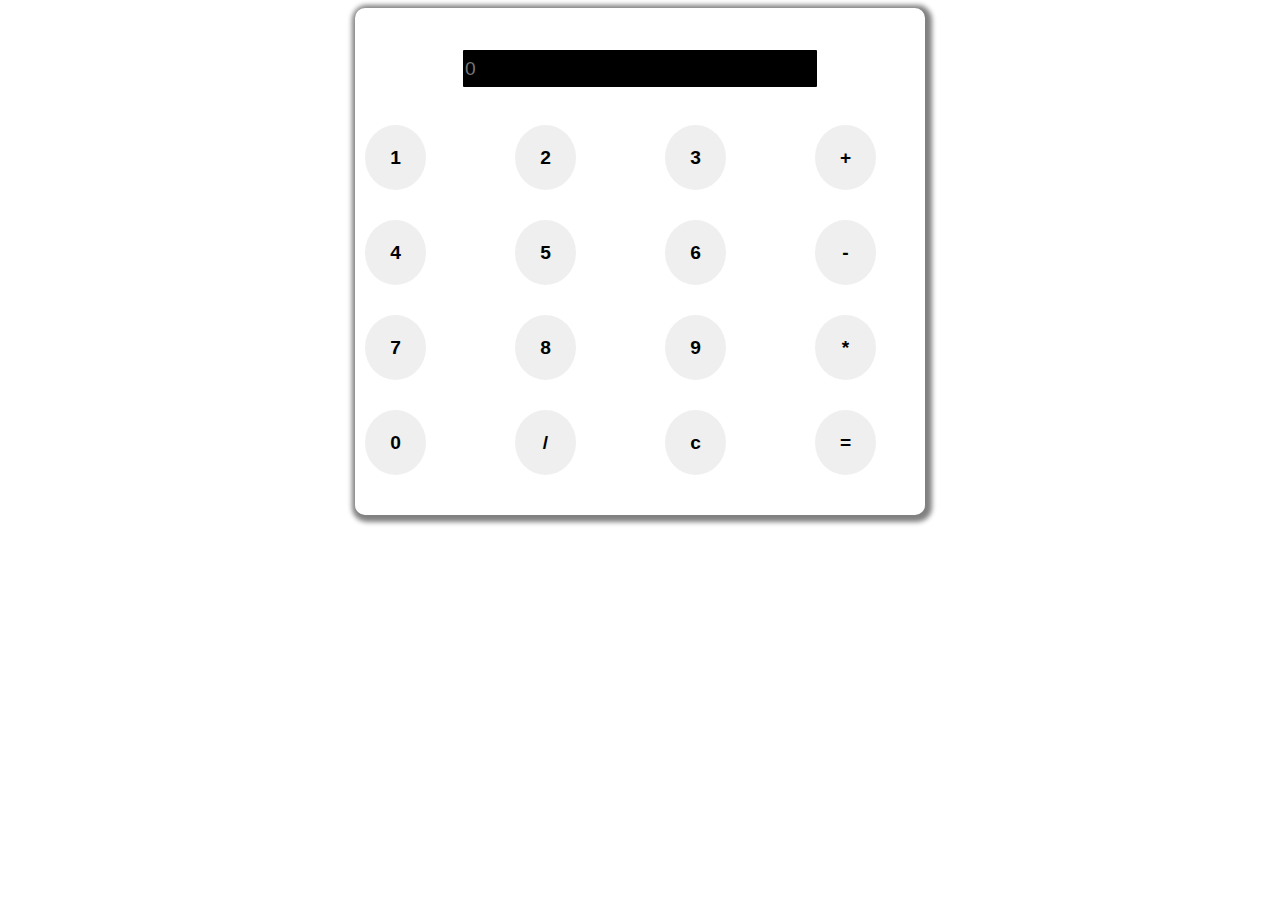
<file: task3(level 1)/index.html>
<!DOCTYPE html>
<html lang="en">
  <head>
    <meta charset="UTF-8" />
    <meta name="viewport" content="width=device-width, initial-scale=1.0" />
    <title>calculator</title>
    <script src="script.js" defer></script>
    <link rel="stylesheet" href="style.css" />
  </head>
  <body>
    <div class="calculator">
      <input type="text" disabled placeholder="0" class="result" /><br /><br />
      <div class="buttons">
        <button class="btns">1</button>
        <button class="btns">2</button>
        <button class="btns">3</button>
        <button class="btns">+</button>
        <button class="btns">4</button>
        <button class="btns">5</button>
        <button class="btns">6</button>
        <button class="btns">-</button>
        <button class="btns">7</button >
        <button class="btns">8</button>
        <button class="btns">9</button>
        <button class="btns">*</button>
        <button class="btns">0</button>
        <button class="btns">/</button>
        <button class="btns">c</button>
        <button class="btns">=</button>
    
      </div>
    </div>
  </body>
</html>
</file>
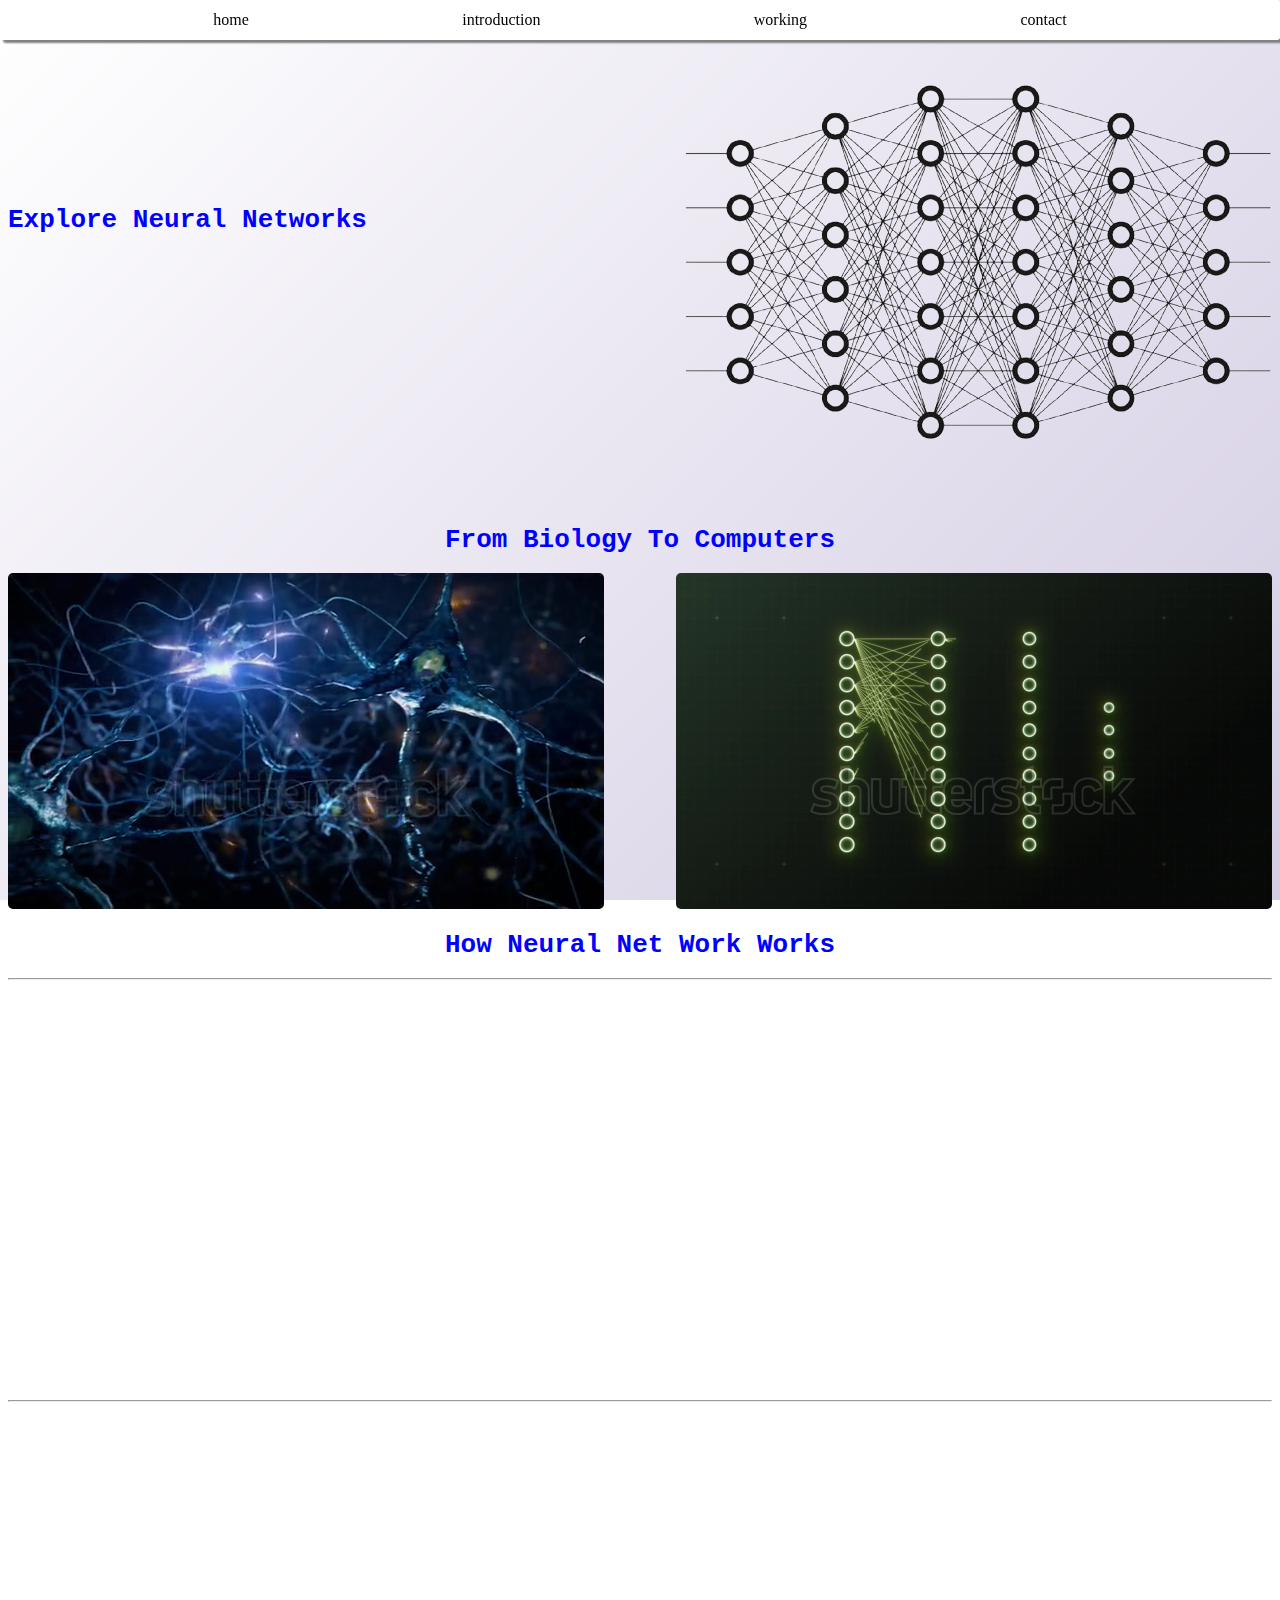
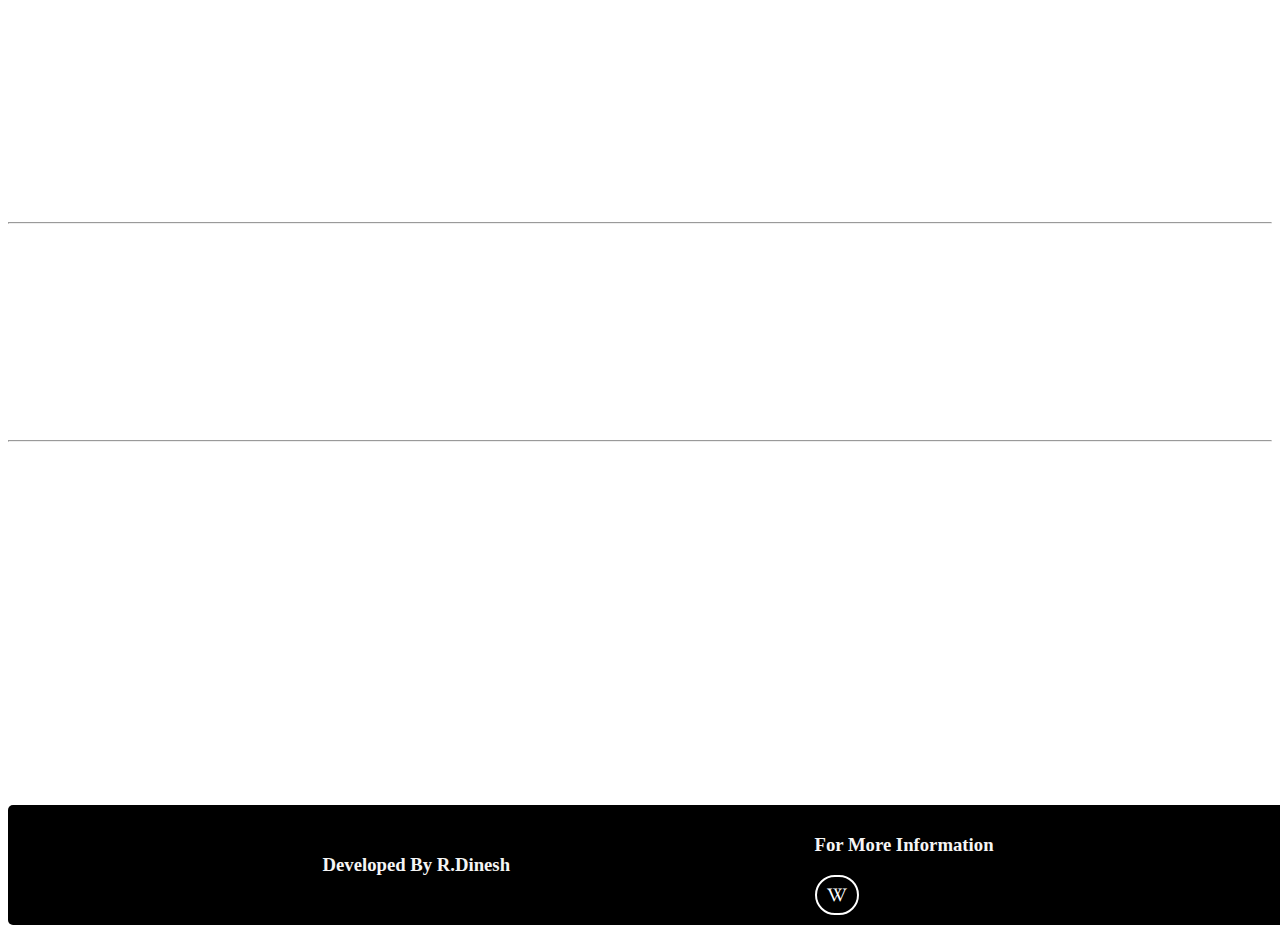
<file: task1(level 1)/task1.html>
<!DOCTYPE html>
<html lang="en">
<head>
    <meta charset="UTF-8">
    <meta name="viewport" content="width=device-width, initial-scale=1.0">
    <title>Landing Page</title>
    <link rel="shortcut icon" href="images/header-image.jpg" type="image/x-icon">
    <link rel="stylesheet" href="https://cdnjs.cloudflare.com/ajax/libs/font-awesome/6.5.1/css/all.min.css">
    <link rel="stylesheet" href="task1.css">
    <script src="task1.js" defer></script>

</head>
<body>
    <header>
        <div class="nav-bar">
            
            <a href="#">home</a>
            <a href="#introduction">introduction</a>
            <a href="#working">working</a>
            <a href="#contact">contact</a>
        </div>
        <div class="header-content js-content">
        <div class="heading">
            <h1>explore neural networks</h1>
        </div>
        <div class="header-image">

        </div>
        </div>

    </header>

    <main>
        <section id="introduction">
            
            <div class="introduction js-content">
                <h1> from biology to computers </h1>
                <div class="intoduction-images">


              <div class="biology-images">
                <video src="images/biology.mp4" autoplay loop playsinline muted></video>
              </div>  
                <div class="neural-network">
                    <video src="images/neuralnetwork.mp4" autoplay loop playsinline muted></video>

                </div>
            </div>
            </div>
        </section>
        <section id="working">
            <div class="working-heading">
                <h1>how neural net work works</h1>
            </div>
            <hr>
            <div class="input-layer js-content">
                <div class="input-layer-image">
                    <video src="images/input-video.mp4" autoplay loop playlines></video>

                </div>
                <div class="input-layer-information">
                    <h2>input-layer</h2>
                    <p>
                        The input layer is the first layer of a neural network <br><br>
It receives raw data (e.g., images, text, numbers) and passes it to the next layer <br><br>
Each neuron in the input layer represents a feature of the data <br><br>

                    </p>
                </div>
            </div>
            <hr>
            <div class="hidden-layer js-content">
                <div class="hidden-layer-image">
                    <video src="images/hidden-layer.mp4"  autoplay loop  playlines muted>

                    </video>
                </div>
                <div class="hidden-layer-information">
                    <h3>hidden layer</h3>
                    <p>The hidden layer processes the input data by applying weights and activation functions <br> <br>
                        It detects patterns, features, and relationships that the input layer alone cannot understand. <br> <br>
                        A neural network can have one or multiple hidden layers (Deep Learning = many hidden layers). <br> <br></p>
                </div>

            </div>
           <hr>
            <div class="output-layer js-content">
               
                <div class="output-layer-image">
                    
                </div>
                <div class="output-layer-information">
                    <h2>output</h2>
                    <p>
                        it matches the fires the correct output node based on input it get's from hidden layer
                        </p> <br>
                </div>
            </div>
        </section>
        <hr>
        <section id="contact">
            <div class="contact-us js-content">
                <form action="https://api.web3forms.com/submit" method="POST">

                    <input type="hidden" name="access_key" value="032aa552-bc85-4451-bb8f-bccc7a42f007">
                
                <h1>contact form</h1>
                <input type="text" placeholder="name"  name="name " required> <br><br>
                <input type="email" placeholder="email" name="email"  required><br><br>
                <textarea  placeholder="your ideas on neural network" name="message"></textarea><br><br>
                
                <button type="submit">send</button>
            </form>

            </div>
        </section>
        <footer id="contact">
            <h3>developed by  r.dinesh</h3>
            <div class="footer-links">
                <h3>for more information </h3>
                <a href="https://en.wikipedia.org/wiki/Neural_network">  <i class="fa-brands fa-wikipedia-w"></i></a>
            </div>
           
        </footer>
    </main>
    
</body>
</html>
</file>
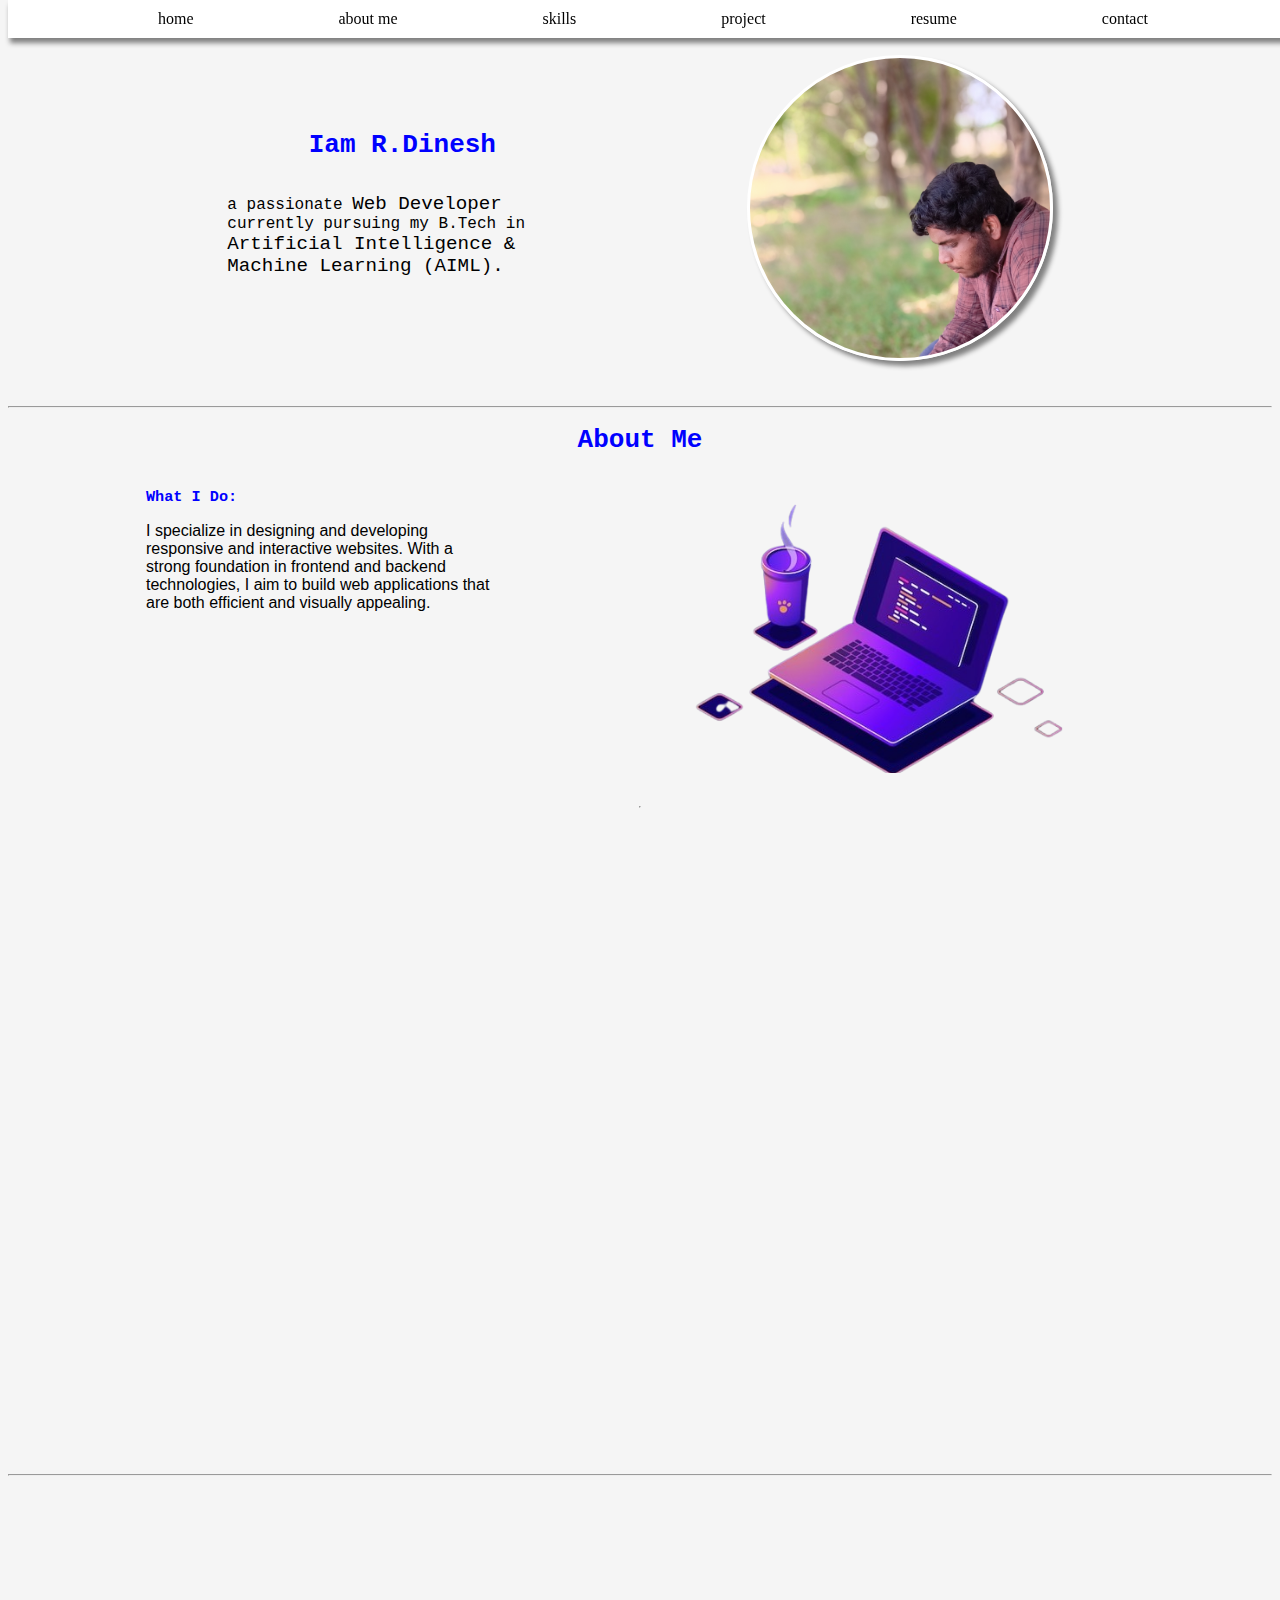
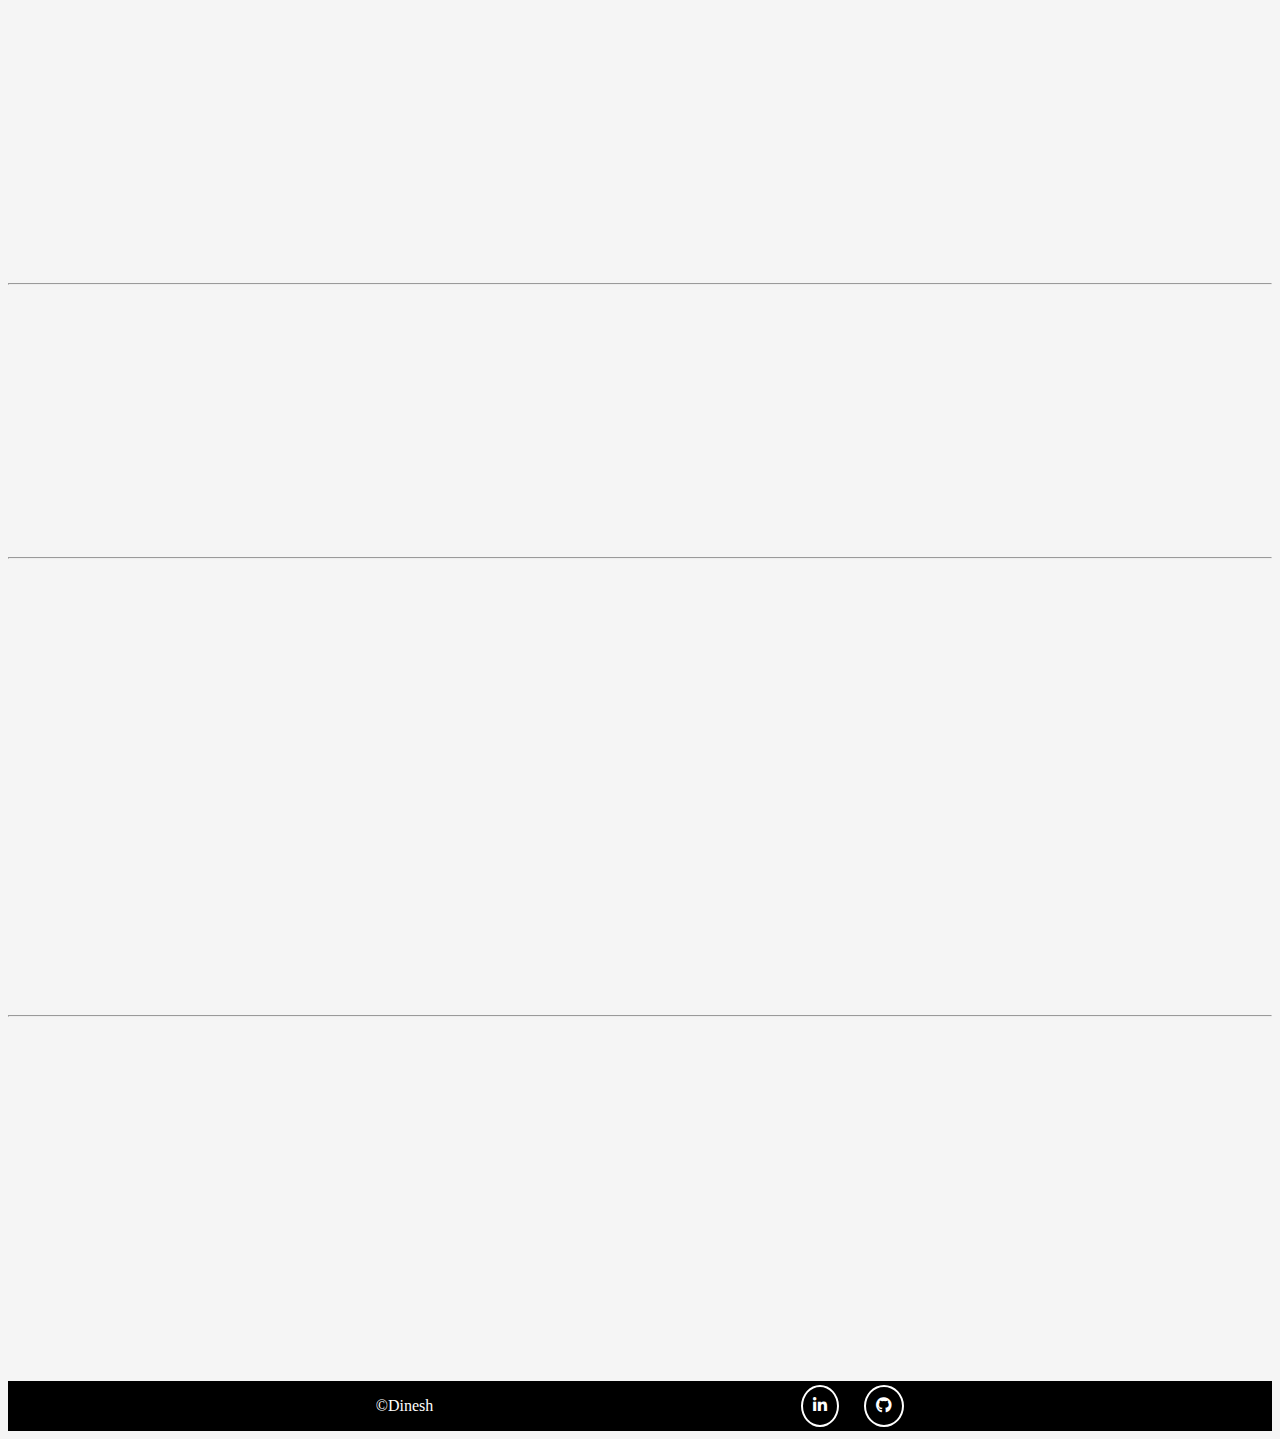
<file: task2(level 1)/task2.html>
<!DOCTYPE html>
<html lang="en">
<head>
    <meta charset="UTF-8">
    <meta name="viewport" content="width=device-width, initial-scale=1.0">
    <title>portfolio</title>
    <script src="task2.js" defer></script>
    
    <link rel="stylesheet" href="task2.css">
    <link rel="stylesheet" href="https://cdnjs.cloudflare.com/ajax/libs/font-awesome/6.5.1/css/all.min.css">
</head>
<body>
    <header>
        <div class="nav-bar">
            <a href="#">home</a>
            <a href="#about-me">about me</a>
            <a href="#skills">skills</a>
            <a href="#projects">project</a>
            <a href="#resume">resume</a>
            <a href="#contact">contact</a>

        </div>
        <div class="header-information js-content">

       
       <div class="header-content">
        <h1>iam r.dinesh</h1>
        <p>a passionate <big>Web Developer</big> currently pursuing my B.Tech in <big> Artificial Intelligence & Machine Learning (AIML). </big></p>
       </div>
       <div class="header-image">

       </div>
       </div>
    </header>
    <body>

    <main>
        <hr>
        <h1>about me </h1>
        <section class="about-me-information " id="about-me" >
            
                <div class="what-i-do-information js-content">
                    <div class="what-i-do-content ">
                        <h3>What I Do:</h3>
                    <p>
                        I specialize in designing and developing responsive and interactive websites. With a strong foundation in frontend and backend technologies, I aim to build web applications that are both efficient and visually appealing.
                    </p>
                    </div>
                    <div class="what-i-do-image ">
    
                    </div>
                    
    
    
                </div>
                    <hr>
                <div class="my-journey-information js-content">
                    <div class="my-journey-content">
                      <h3>  My Journey</h3>
<p>My interest in technology started with web development, and now, I’m expanding my skills in AI & ML to integrate intelligent systems into web applications. I love solving problems, creating new things, and learning emerging technologies.</p>
                    </div>
                    <div class="my-journey-image">

                    </div>
                </div>
                <div class="beyond-coding-information js-content">
                    <div class="beyond-coding-content">
                       <h3> Beyond Coding<h3></h3>
<p>When I’m not coding, I enjoy exploring AI advancements, reading tech blogs, and experimenting with new frameworks.</p>
                    </div>
                    <div class="beyond-coding-image">

                    </div>
                </div>
                
        </section>
        <hr>
        <section class="skills js-content" id="skills">
            <h1>skills</h1>
            <p>frontend : htmls,css,js</p><br>
            <p>backend : python,java</p><br>
            <p>webframe works: flask</p><br>
            <p>database: mysql</p><br>
            <p>machine learning(tools & libraries):numpy,pands,scikit-learn</p>


        </section>
        <hr>
        <section id="projects" class="projects js-content">
            <h1>projects</h1>
            <a href="https://rampadinesh.github.io/tic-tac/">
            <div class="project-links">

                <div class="project-image">
                    <h1>tic tac</h1>
                </div>
                <div class="project-content">
                    <p>developed with html,css,js</p>
                </div>
            </div>
            </a>

        </section>
        <hr>
        <section class="resume-section js-content" id="resume">
        
            <div class="resume-section-content">
                <h3> my resume 👇</h3>
                <a href="/task2/assests/Dineshresume.pdf" download="R. Dinesh resume">
                    <button>
                        download
                    </button>
                </a>
            </div>
            <div class="resume-image">
                
            </div>

        </section>
        <hr>

        <section class="contact-us js-content" id="contact">
            <form action="https://api.web3forms.com/submit" method="POST">

                <input type="hidden" name="access_key" value="032aa552-bc85-4451-bb8f-bccc7a42f007">
            
            <h1>contact form</h1>
            <input type="text" placeholder="name"  name="name " required> <br><br>
            <input type="email" placeholder="email" name="email"  required><br><br>
            <textarea  placeholder="your message" name="message"></textarea><br><br>
            
            <button type="submit">send</button>
        </form>

        </section>
        
    </main>
    <footer>
        <p>&copydinesh</p>
        <div class="follow-links">
           <a href="https://www.linkedin.com/in/dinesh-rampa-483963284/"> <i class="fa-brands fa-linkedin-in"></i></a>
           <a href="https://github.com/RampaDinesh"> <i class="fa-brands fa-github"></i></a>
        </div>
    </footer>
</body>
</html>
</file>
<file: task3(level 1)/style.css>
.calculator{
    background-color: white;
    display: flex;
    flex-direction: column;
    justify-content: center;
    align-items: center;
    height: auto;
    padding: 40px 40px;
    width: 490px;
    margin-left: auto;
    margin-right: auto;
    border-radius: 10px;
    box-shadow: 2px 2px 5px 5px grey;
    
    
        
        
    
}
.buttons{

    height: auto;
    width: 90%;
    display: grid;
    padding-left: 50px;
    grid-template-columns: repeat(4,150px);

    align-items: center;
    justify-content: center;
    grid-gap: 30px 0px;
}


.btns{
    height: 65px;
    width: 61px;
    
    border-radius: 10px;
    border: none;
    font-weight: 800;
    font-size: larger;
    cursor: pointer;
    border-radius: 50%;
    padding: 0px 5px;
    text-align: center;
}

input{
    height: 35px;
    width: 350px;
    font-weight: 400;
    font-size: larger;
    color:white;
    background-color: black;
    border: 2px solid white;
    border-radius: 3px;

}
</file>
<file: task1(level 1)/task1.css>
body{
     /*background: linear-gradient(135deg, #0f0c29, #302b63, #24243e);
    ;*/
    /*background: linear-gradient(135deg, #1a2a6c, #b21f1f, #fdbb2d);*/
    /*background: linear-gradient(135deg, #093028, #237a57);*/
    background: linear-gradient(135deg, #ffffff, #d3cce3);
    background-attachment: fixed;


}

html{
    scroll-behavior: smooth;
}
.nav-bar {
    background: white;

    height: 40px;
    width: 100%;
    color: black;
   
    display: flex;
    flex-direction: row;
    justify-content: space-evenly;
    align-items: center;
  box-shadow: 3px 3px 2px grey;
    border-radius: 3px;
    position: fixed;
    top:0;
    left: 0;
    z-index: 100000;
}
h1{
    text-align: center;
    font-family: monospace;
}
.nav-bar a{
    text-decoration: none;
    color: black;



}
.nav-bar a:hover{
    color: blue;
    
}
header{
    display: flex;
    flex-direction: column;
    justify-content: space-between;

}
.header-content{
    display: flex;
    justify-content: space-between;
}
.heading{
    font-family: monospace;
    text-transform: capitalize;
    display: flex;
    align-items: center;
    position: relative;
    top:-38px;
    color: blue;
}

.header-image{
    height: 500px;
    width: 600px;
    
    background: url(images/header-image\(nobg\).png);
    background-repeat: no-repeat;
    display: flex;
    align-items: center;
    position: relative;
    top:50px;
}

section{
    text-transform: capitalize;
    color: blue;

}

.introduction{
    display: flex;
    flex-direction: column;
}
.introduction h1{
    text-align: center;
}
.intoduction-images{
    display: flex;
    justify-content: space-between;
}


.intoduction-images video{
    border-radius: 5px;
}

.input-layer{
    display: flex;
    justify-content: space-evenly;
}

.input-layer-image video{
    
    height: 400px;
    width: 400px;
    border-radius: 5px;
    position: relative;
    top:-20px;
   
    background-repeat: no-repeat;
}
.input-layer-information p{
    line-height: 1.5rem;
    font-size: 20px;
    color: black;
    position: relative;
    top:25px;
    text-transform: none;
    
}
.hidden-layer{
    display: flex;
    justify-content: space-evenly;
}
.hidden-layer-image video{
    height: 400px;
    width: 400px;
    border-radius: 5px;

}

.hidden-layer-information p{
    color: black;
    text-transform: none;
    line-height: 1.5rem;
    position: relative;
    top:50px;
}

.output-layer{
    display: flex;
    justify-content: space-evenly;
    flex-direction: row;

}

.output-layer-image{
    background: url(images/output-layer.png);
    
    height: 200px;
    width: 200px;
    background-repeat: no-repeat;

}

.output-layer-information p{
    color: black;
    line-height: 1.5rem;
}

.contact-us{
    background-color: white;
    text-align: center;
    padding: 10px 0;
    width: 350px;
    margin-left: auto;
    margin-right: auto;
    box-shadow: 10px 10px 10px grey;
}
.contact-us input{
    height: 30px;
    width: 250px;
}
.contact-us textarea{
    height: 70px;
    width: 250px;
}

.contact-us button{
    background-color: black;
    color:white;
    border: none;
    padding: 20px;
    width: 150px;
    border-radius: 5px;
    cursor: pointer;
    transition:1.25s linear ;

}

.contact-us button:hover{
    background-color: white;
    border :2px solid black;
    color: black;
}

footer{
    margin-top: 10px;
    text-transform: capitalize;
    display: flex;
    justify-content: space-evenly;
    background-color: black;
    color: whitesmoke;
    padding: 10px;
    align-items: center;
    width: 100vw;

    border-radius: 5px;


}

footer a i{
    color: white;
    border: 2px solid white;
    padding: 4px ;
    border-radius: 25px;
    background-color: black;
    padding: 10px;
    
    
    
}
footer a :hover {
    background-color: white;
    color: black;
    border: 2px solid black;

}

.footer-links{
    text-transform: capitalize;
}

.js-content{
   
    opacity: 0;
    transform: translateX(-50px);
    transition: 1.25s linear;
}

.animate{
    opacity: 1;
    transform: translateX(0px);
   
}

@media only screen and (max-width:768px){
    
   
    .header-content{
        flex-direction: column-reverse;
        
    }

    .intoduction-images{
        display: flex;
        flex-direction: column;
    }
   
    .input-layer,.hidden-layer,.output-layer{
        flex-direction: column-reverse;
        justify-content: center;
        margin-left: auto;
        margin-right: auto;
    }

    
}
</file>
<file: task2(level 1)/task2.css>
body{
   /* background: linear-gradient(135deg, #000428, #004e92);*/
   /*background: linear-gradient(135deg, #0F2027, #203A43, #2C5364);*/
   background-color: whitesmoke;

    background-attachment: fixed;

    color: whitesmoke;
    color: blue;

}
html{
    scroll-behavior: smooth;
}
h1{
    text-align: center;
    text-transform: capitalize;
    font-family: monospace;
}
.nav-bar{
    background-color: white;
    padding: 10px 5px;
    display: flex;
    justify-content: space-evenly;
    width: 100%;
    box-shadow: 2px 5px 5px grey;
    position: fixed;
    top:0;
    z-index: 100;
}
.nav-bar a{
    text-decoration: none;
    color: black;

}
.nav-bar a:hover{
    color: blue;
}
.header-information{
    margin: 50px;
    display: flex;
    flex-direction: row;
    justify-content: space-evenly;
    
}

.header-content{
    display: flex;
    flex-direction: column;
    justify-content: center;
}
.header-content,.beyond-coding-content,.my-journey-content,.what-i-do-content,.resume-section-content{
    width: 350px;
}
.header-content h1{
    text-transform: capitalize;
    font-family: monospace;
}
.header-content p{
    color: black;
    font-family: 'Courier New', Courier, monospace;
}

.header-image{
    
    height: 300px;
    width: 300px;
    border-radius: 50%;
    background: url(assests/myimage.jpg);
    background-size: cover;
    position: relative;
    top:5px;
    border: 3px solid white;
    box-shadow: 5px 5px 5px grey;
   animation-name: header-image-animation;
   animation-duration: 2.5s;
   animation-iteration-count: infinite;  
}
.about-me-information{
    display: flex;
    flex-direction: column;
    gap: 25px;
}
.what-i-do-information,.beyond-coding-information,.resume-section{
    display: flex;
   
    justify-content: space-evenly;
}

.what-i-do-content h3,.my-journey-content h3,.beyond-coding-content h3,.resume-section h3{
    font-family: monospace;
    
}
.what-i-do-content p,.my-journey-content p,.beyond-coding-content p{
    color: black;
    font-family: 'Trebuchet MS', 'Lucida Sans Unicode', 'Lucida Grande', 'Lucida Sans', Arial, sans-serif;
}
.what-i-do-image,.my-journey-image,.beyond-coding-image,.resume-image{
    border: 2px solid black;
    height: 300px;
    width: 500px;

}



.my-journey-information{
    display: flex;
    flex-direction: row-reverse;
    justify-content: space-evenly;
}

.what-i-do-image{
    background: url(assests/coding.png);
    background-size: cover;
    border: none;
}

.my-journey-image{
    background: url(assests/journey.jpg);
    border: none;
    background-size: cover;
}
.beyond-coding-image{
    background: url(assests/research.png);
    background-size: cover;
    border: none;
}
.resume-image{
    background: url(assests/resume.png);
    background-size: cover;
    border: none;
    height: 440px;
}
.resume-section{
    display: flex;
    justify-content: space-evenly;

}
.resume-section-content{
    
    text-align: center;
    
    text-transform: capitalize;
    display: flex;
    flex-direction: column;
    justify-content: center;
}
.resume-section-content button{
    background:linear-gradient(90deg,grey,white);
    background-repeat: no-repeat;
    border: none;
    height: 40px;
    width: 350px;
    border-radius: 5px;
    cursor: pointer;
    text-transform: capitalize;
    box-shadow: 10px 10px 10px grey;
}
.resume-section-content button:hover{
    background: linear-gradient(180deg,grey,white);
    box-shadow: 10px 10px 10px black;
} 


.project-links{
    margin-left: 10px;
    margin-right: 10px;
    background-color: white;
    height: 200px;
    width: 200px;
    display: flex;
    justify-content: center;
    align-items: center;
    flex-direction: column;
    margin-left: auto;
    margin-right: auto;
    box-shadow: 5px 5px 5px grey;
    
}
.projects  :hover{
    box-shadow: 10px 10px 10px grey;
}
.projects a{
    text-decoration: none;
}
.project-content p{
    text-transform: capitalize;
}
.project-image{
    
    height: 100px;
    width: 100px;
    display: flex;
    justify-content: center;

}

.skills{
    
    padding: 10px;
    text-align: center;
    text-transform: capitalize;
    border-radius: 5px;

}
.skills p{
    color: black;
    font-family: 'Lucida Sans', 'Lucida Sans Regular', 'Lucida Grande', 'Lucida Sans Unicode', Geneva, Verdana, sans-serif;
}


.contact-us{
    background-color: white;
    text-align: center;
    padding: 10px 0;
    width: 350px;
    margin-left: auto;
    margin-right: auto;
    margin-bottom: 10px;
    box-shadow: 10px 10px 10px grey;
}
.contact-us input{
    height: 30px;
    width: 250px;
}
.contact-us textarea{
    height: 70px;
    width: 250px;
}

.contact-us button{
    background-color: black;
    color:white;
    border: none;
    padding: 20px;
    width: 150px;
    border-radius: 5px;
    cursor: pointer;
    transition:1.25s linear ;

}

footer{
    background-color: black;
    color: white;
    display: flex;
    justify-content: space-evenly;
    align-items: center;
    text-transform: capitalize;
}

.follow-links{
    display: flex;
    justify-content: space-evenly;
    gap:25px;
}
.follow-links a{
    color: white;
    border: 2px solid white;
    border-radius: 50%;
    padding: 10px;
}
.follow-links a:hover{
    background-color: blue;
    border: none;

}

.js-content{
   
    opacity: 0;
    transform: translateX(-50px);
    transition: 1.25s linear;
}

.animate{
    opacity: 1;
    transform: translateX(0px);
}


@keyframes header-image-animation {
    0%{
        border-left-color:blue;
    
    }

    25%{
        border-top-color:blue ;
        border-left-color:white ;
    }

    50%{
        border-right-color:blue ;
    }

    75%{
        border-bottom-color:blue;
    }

    100%{
        border-left-color:blue ;
    }
    
}
</file>
